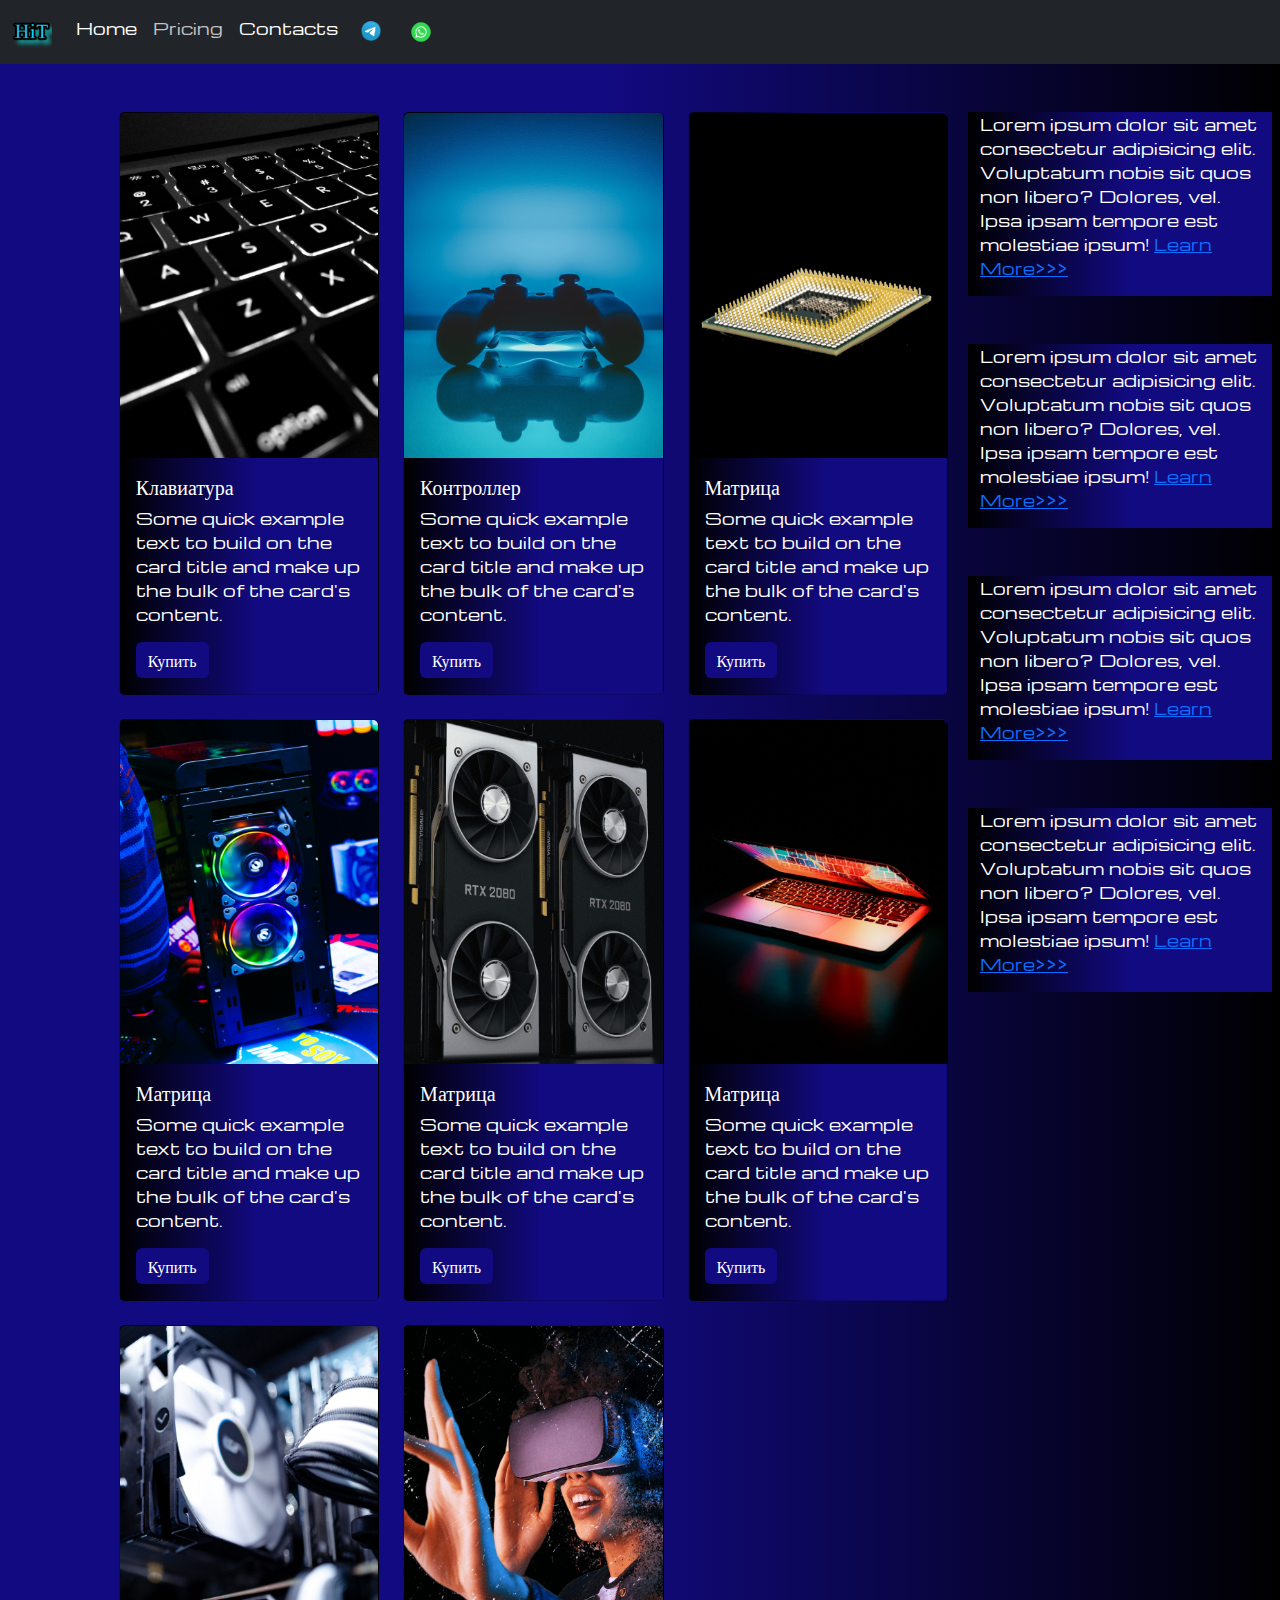
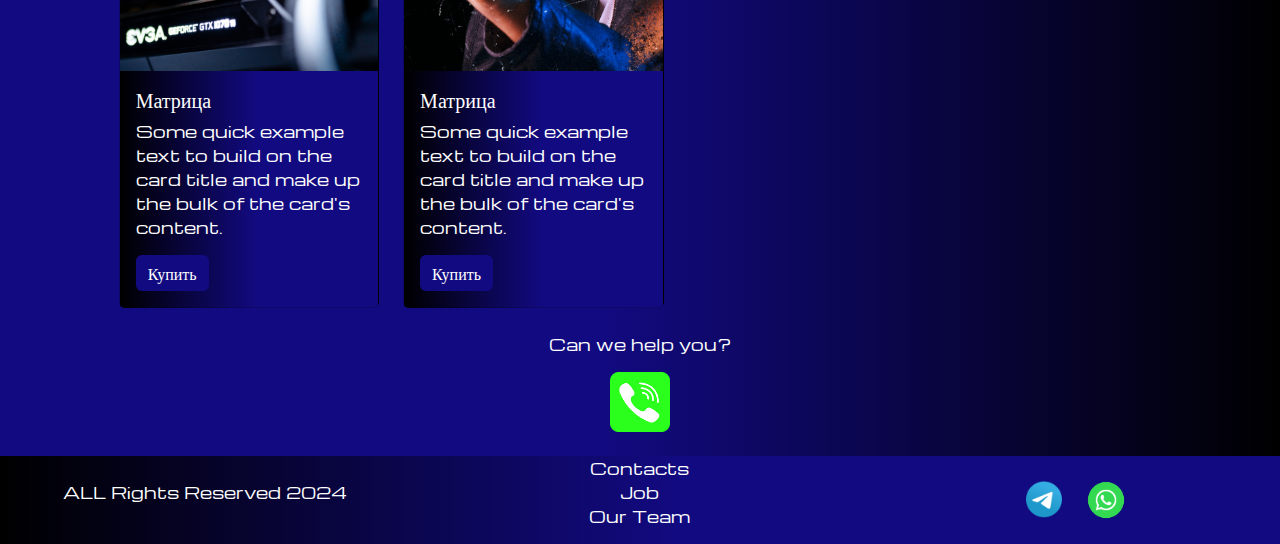
<file: price.html>
<!DOCTYPE html>
<html lang="en">

<head>
  <meta charset="UTF-8">
  <meta name="viewport" content="width=device-width, initial-scale=1.0">
  <link href="https://cdn.jsdelivr.net/npm/bootstrap@5.3.3/dist/css/bootstrap.min.css" rel="stylesheet"
    integrity="sha384-QWTKZyjpPEjISv5WaRU9OFeRpok6YctnYmDr5pNlyT2bRjXh0JMhjY6hW+ALEwIH" crossorigin="anonymous">
  <link rel="stylesheet" href="source/styles/mycss.css">
  <title>Document</title>
</head>

<body>

  <header>
    <nav class="navbar navbar-expand-lg bg-dark">
      <div class="container-fluid">
        <a class="navbar-brand" href="/"><img src="source/img/logo.png" alt=""></a>
        <button class="navbar-toggler" type="button" data-bs-toggle="collapse" data-bs-target="#navbarNav"
          aria-controls="navbarNav" aria-expanded="false" aria-label="Toggle navigation">
          <span class="navbar-toggler-icon"></span>
        </button>
        <div class="collapse navbar-collapse" id="navbarNav">
          <ul class="navbar-nav">
            <li class="nav-item">
              <a class="nav-link" aria-current="page" href="/">Home</a>
            </li>
            <li class="nav-item">
              <a class="nav-link active" href="price.html">Pricing</a>
            </li>
            <li class="nav-item">
              <a class="nav-link" href="price.html">Contacts</a>
            </li>
            <li class="nav-item">
              <a class="nav-link" href="price.html">
                <img style="width: 32px; margin-inline: 1px;" src="source/files/tg.png" alt="">
              </a>
            </li>
            <li class="nav-item">
              <a class="nav-link" href="price.html">
                <img style="width: 32px; margin-inline: 1px;" src="source/files/image.png" alt="">
              </a>
            </li>

            </li>
          </ul>
        </div>
      </div>
    </nav>
  </header>

  <section>
    <div class="container-fluid mt-4">

      <div class="row">
        <div class="col-lg-1">
        </div>

        <div class="col-lg-8 col-md-12">
          <div>
            <div class="row">
              <div class="col-lg-4 col-md-6 mt-4">
                <div class="card">
                  <img src="source/img/acc.png" class="card-img-top" alt="Клавиатура">
                  <div class="card-body">
                    <h5 class="card-title">Клавиатура</h5>
                    <p class="card-text">Some quick example text to build on the card title and make up the bulk of the
                      card's
                      content.</p>
                    <a href="#" class="btn btn-primary">Купить</a>
                  </div>
                </div>
              </div>
              <div class="col-lg-4 col-md-6 mt-4">
                <div class="card">
                  <img src="source/img/controller.png" class="card-img-top" alt="Контроллер">
                  <div class="card-body">
                    <h5 class="card-title">Контроллер</h5>
                    <p class="card-text">Some quick example text to build on the card title and make up the bulk of the
                      card's
                      content.</p>
                    <a href="#" class="btn btn-primary">Купить</a>
                  </div>
                </div>
              </div>
              <div class="col-lg-4 col-md-6 mt-4">
                <div class="card">
                  <img src="source/img/cpu.png" class="card-img-top" alt="Матрица">
                  <div class="card-body">
                    <h5 class="card-title">Матрица</h5>
                    <p class="card-text">Some quick example text to build on the card title and make up the bulk of the
                      card's
                      content.</p>
                    <a href="#" class="btn btn-primary">Купить</a>
                  </div>
                </div>
              </div>
              <div class="col-lg-4 col-md-6 mt-4">
                <div class="card">
                  <img src="source/img/gaming pc.png" class="card-img-top" alt="Матрица">
                  <div class="card-body">
                    <h5 class="card-title">Матрица</h5>
                    <p class="card-text">Some quick example text to build on the card title and make up the bulk of the
                      card's
                      content.</p>
                    <a href="#" class="btn btn-primary">Купить</a>
                  </div>
                </div>
              </div>
              <div class="col-lg-4 col-md-6 mt-4">
                <div class="card">
                  <img src="source/img/gpu.png" class="card-img-top" alt="Матрица">
                  <div class="card-body">
                    <h5 class="card-title">Матрица</h5>
                    <p class="card-text">Some quick example text to build on the card title and make up the bulk of the
                      card's
                      content.</p>
                    <a href="#" class="btn btn-primary">Купить</a>
                  </div>
                </div>
              </div>
              <div class="col-lg-4 col-md-6 mt-4">
                <div class="card">
                  <img src="source/img/laptop.png" class="card-img-top" alt="Матрица">
                  <div class="card-body">
                    <h5 class="card-title">Матрица</h5>
                    <p class="card-text">Some quick example text to build on the card title and make up the bulk of the
                      card's
                      content.</p>
                    <a href="#" class="btn btn-primary">Купить</a>
                  </div>
                </div>
              </div>
              <div class="col-lg-4 col-md-6 mt-4">
                <div class="card">
                  <img src="source/img/other.png" class="card-img-top" alt="Матрица">
                  <div class="card-body">
                    <h5 class="card-title">Матрица</h5>
                    <p class="card-text">Some quick example text to build on the card title and make up the bulk of the
                      card's
                      content.</p>
                    <a href="#" class="btn btn-primary">Купить</a>
                  </div>
                </div>
              </div>
              <div class="col-lg-4 col-md-6 mt-4">
                <div class="card">
                  <img src="source/img/vr.png" class="card-img-top" alt="Матрица">
                  <div class="card-body">
                    <h5 class="card-title">Матрица</h5>
                    <p class="card-text">Some quick example text to build on the card title and make up the bulk of the
                      card's
                      content.</p>
                    <a href="#" class="btn btn-primary">Купить</a>
                  </div>
                </div>
              </div>
            </div>
          </div>
        </div>

        <div class="col-lg-3 col-md-12">
          <div class="row px-2">
            <div class="col-lg-12 sidebar my-4">
              <p>
                Lorem ipsum dolor sit amet consectetur adipisicing elit. Voluptatum nobis sit quos non libero? Dolores,
                vel. Ipsa ipsam tempore est molestiae ipsum! <a href="#">Learn More>>></a>
              </p>
            </div>
            <div class="col-lg-12 sidebar my-4">
              <p>
                Lorem ipsum dolor sit amet consectetur adipisicing elit. Voluptatum nobis sit quos non libero? Dolores,
                vel. Ipsa ipsam tempore est molestiae ipsum! <a href="#">Learn More>>></a>
              </p>
            </div>
            <div class="col-lg-12 sidebar my-4">
              <p>
                Lorem ipsum dolor sit amet consectetur adipisicing elit. Voluptatum nobis sit quos non libero? Dolores,
                vel. Ipsa ipsam tempore est molestiae ipsum! <a href="#">Learn More>>></a>
              </p>
            </div>
            <div class="col-lg-12 sidebar my-4">
              <p>
                Lorem ipsum dolor sit amet consectetur adipisicing elit. Voluptatum nobis sit quos non libero? Dolores,
                vel. Ipsa ipsam tempore est molestiae ipsum! <a href="#">Learn More>>></a>
              </p>
            </div>
          </div>
        </div>

      </div>

    

      <div class="col-lg-12 col-md-12 text-center mt-4">
          <p>Can we help you?</p>
      </div>
      <div class="col-lg-12 col-md-12 text-center">
        <img class="call-anim" style="width: 60px;" src="source/files/phone.png" alt="">
      </div>







  </section>

  <footer class="mt-4">
    <div class="countainer-fluid">
      <div class="row">
        <div class="col-lg-4 col-md-12 footer-text text-center">
          <p>ALL Rights Reserved 2024</p>
        </div>
        <div class="col-lg-4 col-md-12 footer-text text-center">
          <p>Contacts <br>Job <br>Our Team</p>
        </div>
        <div class="col-lg-4 col-md-12 media-links">
          <img style="width: 60px; margin-inline: 1px;" src="source/files/tg.png" alt="">
          <img style="width: 60px; margin-inline: 1px;" src="source/files/image.png" alt="">
        </div>

      </div>
    </div>
  </footer>



  <script src="https://cdn.jsdelivr.net/npm/bootstrap@5.3.3/dist/js/bootstrap.bundle.min.js"
    integrity="sha384-YvpcrYf0tY3lHB60NNkmXc5s9fDVZLESaAA55NDzOxhy9GkcIdslK1eN7N6jIeHz"
    crossorigin="anonymous"></script>
</body>

</html>
</file>
<file: source/styles/mycss.css>
@import url('https://fonts.googleapis.com/css?family=Michroma&display=swap');
body {
    font-family: Michroma, serif;
    background: linear-gradient(90deg, #120a80 47%, #000000 100%);
}
p {
    color: #ffffff;
}
.nav-link {
    color: rgb(255, 255, 255);
}

.navbar-nav .nav-link.active {
    color: #c6c3c3;
}
.navbar-brand img {
    width: 40px;
}

.navbar-toggler {
    background-color: rgb(146, 146, 146);
    
}
.btn {
    background-color: #120a80;
    border-width: 0;
}
.sidebar {
    color: rgb(255, 255, 255);
    background: linear-gradient(270deg, #120a80 47%, #000000 100%);

}
.card {

    background: linear-gradient(270deg, #120a80 47%, #000000 100%);
    color: rgb(255, 255, 255);
}
.slide-text,
.footer-text {
    color: #ffffff;
    margin: auto auto;
}
footer,
.btn-outline-secondary {
    background: linear-gradient(270deg, #120a80 47%, #000000 100%);
}
.media-links {
    display: flex;
    justify-content: center;
    align-items: center;
}
.call-anim {
    animation: myAnim 2s ease 0s infinite normal forwards;
}
@keyframes myAnim {
	0%,
	100% {
		transform: translateX(0%);
		transform-origin: 50% 50%;
	}

	15% {
		transform: translateX(-30px) rotate(-6deg);
	}

	30% {
		transform: translateX(15px) rotate(6deg);
	}

	45% {
		transform: translateX(-15px) rotate(-3.6deg);
	}

	60% {
		transform: translateX(9px) rotate(2.4deg);
	}

	75% {
		transform: translateX(-6px) rotate(-1.2deg);
	}
}
@media (max-width: 755px) {
    .carousel-indicators {
        display: none;
    }
}
</file>
